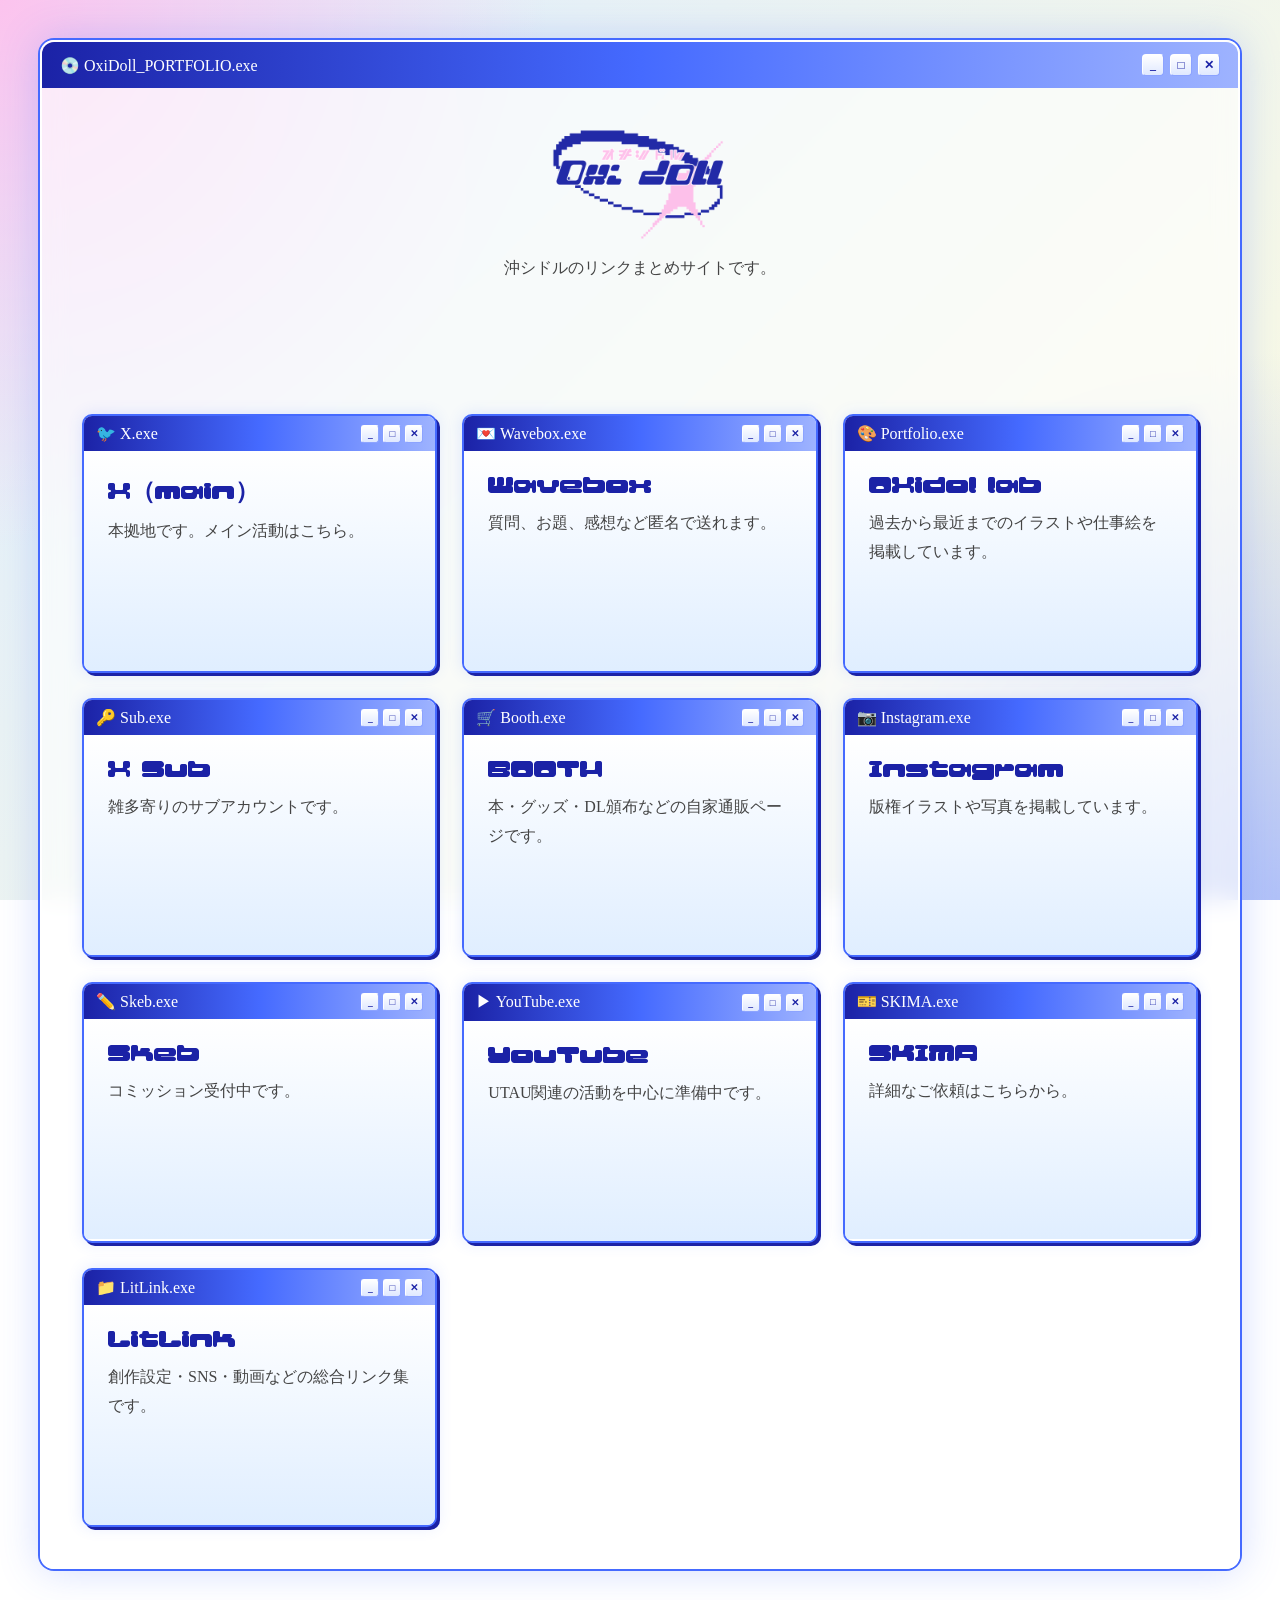
<file: index.html/index.html>
<!DOCTYPE html>
<html lang="ja">
<head>
    <meta charset="UTF-8">
    <meta name="viewport" content="width=device-width, initial-scale=1.0">
    <title>OxiDoll Lab</title>

    <link rel="stylesheet" href="style.css">
</head>
<body>

    <main class="window">

        <div class="window-titlebar">
            <div class="window-name">
                💿 OxiDoll_PORTFOLIO.exe
            </div>

            <div class="window-buttons">
                <span>_</span>
                <span>□</span>
                <span>✕</span>
            </div>
        </div>

        <div class="window-content">

            <section class="hero">
                <a href="./index.html">
                    <img src="image/logo.png" alt="OxiDoll Lab Logo" class="Logo">
                </a>
                <p>
                    沖シドルのリンクまとめサイトです。
                </p>

                <section class="gallery-scroll">

</section>
            </section>

<section class="card-grid">

    <a href="https://x.com/yabai_okishi?s=21" class="card card-link x-card">

        <div class="card-title">

        <span>🐦 X.exe</span>

        <div class="card-buttons">
            <span>_</span>
            <span>□</span>
            <span>✕</span>
        </div>
    </div>

        <div class="card-content">
            <h2>X（main）</h2>
            <p>本拠地です。メイン活動はこちら。</p>
        </div>

    </a>

    <a href="https://wavebox.me/wave/5aq3q0k5ey0rhsga/" class="card card-link wavebox-card">
        <div class="card-title">
            <span>💌 Wavebox.exe</span>
            <div class="card-buttons">
                <span>_</span>
                <span>□</span>
                <span>✕</span>
            </div>
        </div>

        <div class="card-content">
            <h2>Wavebox</h2>
            <p>質問、お題、感想など匿名で送れます。</p>
        </div>
    </a>

    <a href="./portfolio.html" class="card card-link portfolio-card">
        <div class="card-title">
            <span>🎨 Portfolio.exe</span>
            <div class="card-buttons">
                <span>_</span>
                <span>□</span>
                <span>✕</span>
            </div>
        </div>

        <div class="card-content">
            <h2>OXidol lab</h2>
            <p>過去から最近までのイラストや仕事絵を掲載しています。</p>
        </div>
    </a>

    <a href="https://x.com/newsidrite?s=21" class="card card-link sub-card">
        <div class="card-title">
            <span>🔑 Sub.exe</span>
            <div class="card-buttons">
                <span>_</span>
                <span>□</span>
                <span>✕</span>
            </div>
        </div>

        <div class="card-content">
            <h2>X Sub</h2>
            <p>雑多寄りのサブアカウントです。</p>
        </div>
    </a>

    <a href="https://yabaiokishi.booth.pm/" class="card card-link booth-card">
        <div class="card-title">
            <span>🛒 Booth.exe</span>
            <div class="card-buttons">
                <span>_</span>
                <span>□</span>
                <span>✕</span>
            </div>
        </div>

        <div class="card-content">
            <h2>BOOTH</h2>
            <p>本・グッズ・DL頒布などの自家通販ページです。</p>
        </div>
    </a>

    <a href="https://www.instagram.com/s1d0r3" class="card card-link insta-card">
        <div class="card-title">
            <span>📷 Instagram.exe</span>
            <div class="card-buttons">
                <span>_</span>
                <span>□</span>
                <span>✕</span>
            </div>
        </div>

        <div class="card-content">
            <h2>Instagram</h2>
            <p>版権イラストや写真を掲載しています。</p>
        </div>
    </a>

    <a href="https://skeb.jp/@yabai_okishi" class="card card-link skeb-card">
        <div class="card-title">
            <span>✏️ Skeb.exe</span>
            <div class="card-buttons">
                <span>_</span>
                <span>□</span>
                <span>✕</span>
            </div>
        </div>

        <div class="card-content">
            <h2>Skeb</h2>
            <p>コミッション受付中です。</p>
        </div>
    </a>

    <a href="https://www.youtube.com/channel/UCh-jXU919UxYtbWE2v7QxEQ" class="card card-link youtube-card">
        <div class="card-title">
            <span>▶ YouTube.exe</span>
            <div class="card-buttons">
                <span>_</span>
                <span>□</span>
                <span>✕</span>
            </div>
        </div>

        <div class="card-content">
            <h2>YouTube</h2>
            <p>UTAU関連の活動を中心に準備中です。</p>
        </div>
    </a>

    <a href="https://skima.jp/profile?id=370746&sh=F1UxvYW" class="card card-link skima-card">
        <div class="card-title">
            <span>🎫 SKIMA.exe</span>
            <div class="card-buttons">
                <span>_</span>
                <span>□</span>
                <span>✕</span>
            </div>
        </div>

        <div class="card-content">
            <h2>SKIMA</h2>
            <p>詳細なご依頼はこちらから。</p>
        </div>
    </a>

    <a href="https://lit.link/s1d0r" class="card card-link litlink-card">
        <div class="card-title">
            <span>📁 LitLink.exe</span>
            <div class="card-buttons">
                <span>_</span>
                <span>□</span>
                <span>✕</span>
            </div>
        </div>

        <div class="card-content">
            <h2>LitLink</h2>
            <p>創作設定・SNS・動画などの総合リンク集です。</p>
        </div>
    </a>

</section>

        </div>

    </main>

</body>
</html>
</file>
<file: index.html/style.css>
@import url('https://fonts.googleapis.com/css2?family=DotGothic16&display=swap');

:root{
    --blue-dark:#1B22A6;
    --blue:#456AFF;
    --blue-light:#9EB3FF;
    --pink:#FFBFEC;
    --sky:#DEEDFF;
    --cream:#FFFCDE;
}

*{
    margin:0;
    padding:0;
    box-sizing:border-box;
}

/* 1. フォントファイルの読み込み（これはそのまま残します） */
@font-face {
  font-family: 'AudioNugget';
  src: url('fonts/AudioNugget.ttf') format('truetype');
  font-display: swap;
}

/* 2. body（サイト全体）の設定 */
body {

    background:
        radial-gradient(circle at top left,
            rgba(255,191,236,.9),
            transparent 35%),
        radial-gradient(circle at bottom right,
            rgba(158,179,255,.8),
            transparent 35%),
        linear-gradient(
            135deg,
            var(--sky),
            var(--cream)
        );

    background-attachment: fixed;
    padding: 40px;
}

h1 {
  font-family: 'AudioNugget', sans-serif;
  color:#1B22A6;
}  

/* 3. h2タグだけにフォントを適用する（新しく追加） */
h2 {
  font-family: 'AudioNugget', sans-serif;
}


.Logo {
  width: 100%; /* 親要素の横幅いっぱいに表示 */
  max-width: 200px; /* ただし最大でも100pxまで */
  height: auto;
}

.gallery-scroll{

    overflow:hidden;

    width:100%;

    margin:40px 0;

    padding:20px 0;
}

.gallery-track{

    display:flex;

    gap:20px;

    width:max-content;

    animation:scrollLoop 25s linear infinite;
}

.gallery-track img{

    width:300px;

    height:300px;

    object-fit:cover;

    flex-shrink:0;

    border-radius:12px;

    border:2px solid white;

    box-shadow:
        4px 4px 0 var(--blue-dark),
        0 0 15px rgba(69,106,255,.3);
}

@keyframes scrollLoop{

    from{
        transform:translateX(0);
    }

    to{
        transform:translateX(calc(-50% - 10px));
    }

}

/* --------------------
   メインウィンドウ
-------------------- */

.window{
    max-width:1400px;
    margin:auto;

    background:rgba(255,255,255,.6);

    backdrop-filter:blur(12px);
    -webkit-backdrop-filter:blur(12px);

    border:2px solid white;
    border-radius:14px;

    overflow:hidden;

    box-shadow:
        0 0 0 2px var(--blue),
        0 0 40px rgba(69,106,255,.25);
        
     position:relative;
}

.window-titlebar{
    display:flex;
    justify-content:space-between;
    align-items:center;

    padding:12px 18px;

    background:linear-gradient(
        90deg,
        var(--blue-dark),
        var(--blue),
        var(--blue-light)
    );

    color:white;
}

.window-buttons{
    display:flex;
    gap:6px;
}

.window-buttons span{
    width:22px;
    height:22px;

    display:flex;
    align-items:center;
    justify-content:center;

    background:linear-gradient(
        180deg,
        #ffffff,
        #dfe8ff
    );

    color:var(--blue-dark);

    border-top:1px solid #ffffff;
    border-left:1px solid #ffffff;
    border-right:1px solid #8ca3ff;
    border-bottom:1px solid #8ca3ff;

    border-radius:4px;

    font-size:.75rem;
    font-weight:bold;
}

.window-content{
    padding:40px;
}

.window-chara{

    position:absolute;

    right:20px;
    bottom:20px;

    width:300px;

    height:auto;

    pointer-events:none;

    z-index:100;
}

.section-window{
    margin-bottom:40px;
}

/* --------------------
   HERO
-------------------- */

.hero{
    text-align:center;
    margin-bottom:50px;
}

.hero h1{
    font-size:4rem;

    color:var(--blue-dark);

    text-shadow:
        3px 3px var(--pink),
        6px 6px var(--sky);

    margin-bottom:15px;
}

.hero p{
    line-height:2;
    color:#444;
}

/* --------------------
   グリッド
-------------------- */

.card-grid{
    display:grid;

    grid-template-columns:
        repeat(auto-fit,minmax(320px,1fr));

    gap:25px;
}

/* --------------------
   カードリンク
-------------------- */

.card-link{
    text-decoration:none;
    color:inherit;
    display:block;
}

.card-link:visited{
    color:inherit;
}

.activity-card .card-content::after{
    background-image:url("image/activity1.webp");
}

.work-card .card-content::after{
    background-image:url("image/work1.webp");
}

.cag-card .card-content::after{
    background-image:url("image/cag1.webp");
}

.commission-card .card-content::after{
    background-image:url("image/commission1.webp");
}

.chibi-card .card-content::after{
    background-image:url("image/cc1.webp");
}

.comic-card .card-content::after{
    background-image:url("image/comic1.webp");
}

/* --------------------
   カード
-------------------- */

.card{
    position:relative;

    display:flex;
    flex-direction:column;

    border:2px solid var(--blue);

    border-radius:10px;

    overflow:hidden;

    background:white;

    cursor:pointer;

    transition:
        transform .25s ease,
        box-shadow .25s ease;

    box-shadow:
        3px 3px 0 var(--blue-dark),
        0 0 15px rgba(69,106,255,.15);
}

.card:hover{
    transform:
        translateY(-8px)
        scale(1.02);

    box-shadow:
        6px 6px 0 var(--blue-dark),
        0 0 30px rgba(69,106,255,.45);
}

.card::before{
    content:"";

    position:absolute;
    inset:0;

    background:
        linear-gradient(
            120deg,
            transparent 30%,
            rgba(255,255,255,.25) 50%,
            transparent 70%
        );

    transform:translateX(-150%);
    transition:.8s;

    pointer-events:none;
    z-index:3;
}

.card:hover::before{
    transform:translateX(150%);
}

.y2k-button{
    display:inline-block;

    margin-top:15px;

    padding:10px 24px;

    border-radius:999px;

    background:
        linear-gradient(
            180deg,
            #9EB3FF 0%,
            #456AFF 50%,
            #1B22A6 100%
        );

    color:white;

    font-size:.8rem;
    font-weight:bold;

    text-shadow:
        0 1px 2px rgba(0,0,0,.35);

    box-shadow:
        inset 0 1px 0 rgba(255,255,255,.8),
        0 0 12px rgba(69,106,255,.4),
        0 4px 0 #14208c;

    transition:.25s;
}

.card:hover .y2k-button{
    transform:translateY(-2px);

    box-shadow:
        inset 0 1px 0 rgba(255,255,255,.9),
        0 0 20px rgba(158,179,255,.8),
        0 6px 0 #14208c;
}

.section-subtitle{
    margin-bottom:30px;

    color:var(--blue);

    font-size:1rem;
}
/* --------------------
   タイトルバー
-------------------- */

.card-title{
    display:flex;
    justify-content:space-between;
    align-items:center;

    padding:8px 12px;

    background:linear-gradient(
        90deg,
        var(--blue-dark),
        var(--blue),
        var(--blue-light)
    );

    color:white;
}

.card-buttons{
    display:flex;
    gap:4px;

    pointer-events:none;
}

.card-buttons span{
    width:18px;
    height:18px;

    display:flex;
    justify-content:center;
    align-items:center;

    background:linear-gradient(
        180deg,
        #ffffff,
        #dfe8ff
    );

    color:var(--blue-dark);

    border-top:1px solid #ffffff;
    border-left:1px solid #ffffff;

    border-right:1px solid #8ca3ff;
    border-bottom:1px solid #8ca3ff;

    border-radius:3px;

    font-size:.6rem;
    font-weight:bold;
}

/* --------------------
   コンテンツ
-------------------- */

.card-content{
    position:relative;

    min-height:220px;

    padding:24px;

    overflow:hidden;

    background:
        linear-gradient(
            180deg,
            rgba(255,255,255,.95),
            rgba(222,237,255,.95)
        );
}

.card-content::after{
    content:"";

    position:absolute;

    right:8px;
    bottom:8px;

    width:140px;
    height:140px;

    background-repeat:no-repeat;
    background-position:center;
    background-size:contain;

    opacity:.95;

    pointer-events:none;
}

.card-content h2,
.card-content p{
    position:relative;
    z-index:2;
}

.card-content h2{
    color:var(--blue-dark);
    margin-bottom:10px;
}

.card-content p{
    line-height:1.8;
    color:#444;
}

/* --------------------
   レスポンシブ
-------------------- */

@media (max-width:px){

    .window-chara{

        display:block;

        position:relative;

        width:120px;

        margin:30px auto 0;

        right:auto;
        bottom:auto;
    }

}
@media (max-width:768px){

    body{
        padding:15px;
    }

    .window-content{
        padding:20px;
    }

    .hero h1{
        font-size:2.5rem;
    }

    .Logo{
        max-width:150px;
    }

    /* スライダー */

    .gallery-track{
        gap:12px;
    }

.gallery-track img{
    width:250px;
    height:250px;
}

    /* カード */

    .card-grid{
        grid-template-columns:1fr;
    }

    .card-content{
        min-height:180px;
        padding:18px;
    }

    .card-content h2{
        font-size:1.2rem;
    }

    .card-content p{
        font-size:.85rem;
        line-height:1.6;
    }

    /* カード右下イラスト */

    .card-content::after{
        width:90px;
        height:90px;

        right:5px;
        bottom:5px;

        opacity:.8;
    }

}
</file>
